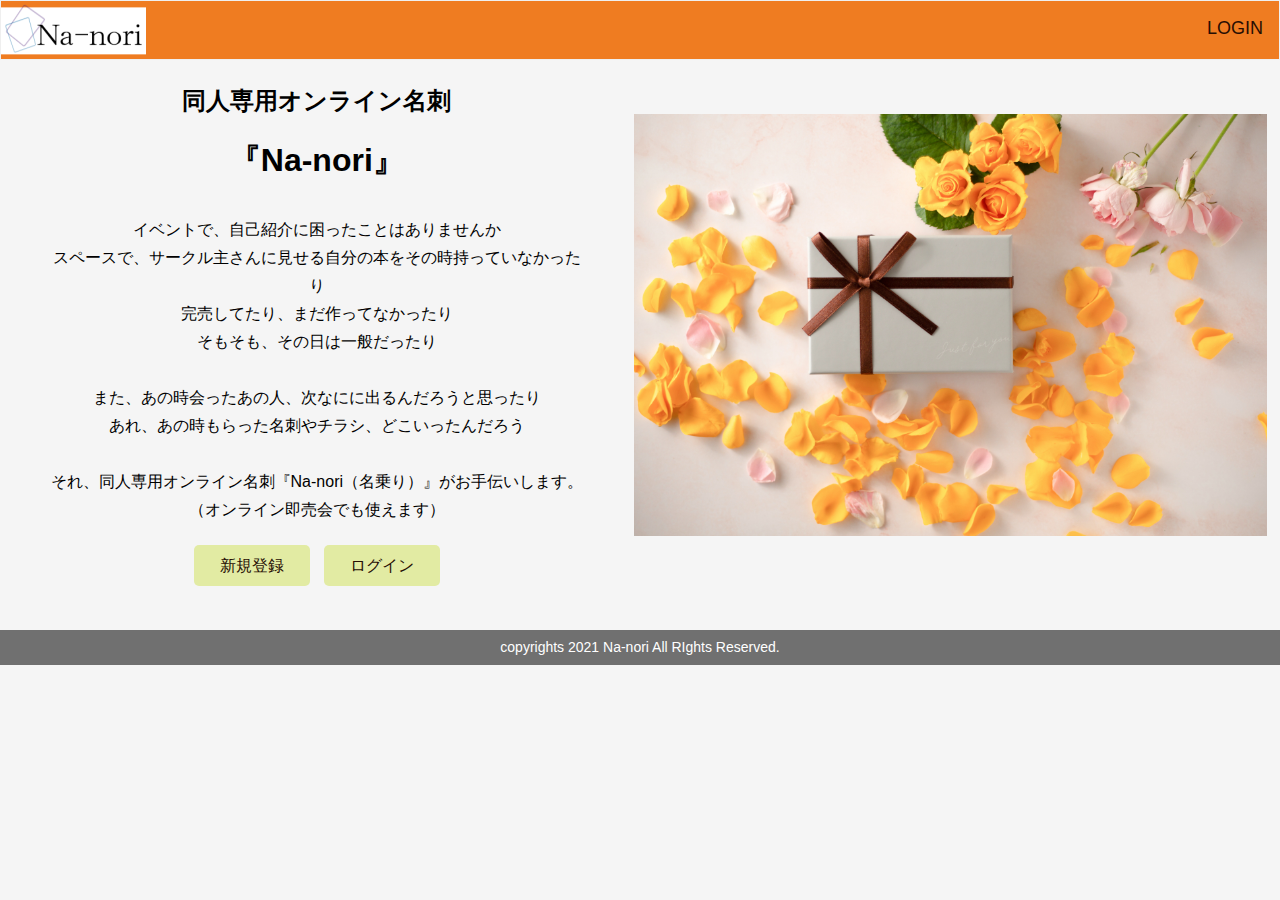
<file: index.html>
<!DOCTYPE html>
<html lang="ja">

<head>
    <meta charset="UTF-8">
    <meta name="viewport" content="width=device-width, initial-scale=1.0">
    <meta name="description" content="同人専用、オンライン名刺">
    <link href="https://fonts.googleapis.com/css?family=M+PLUS+1p" rel="stylesheet" />
    <link rel="stylesheet" type="text/css" href="css/reset.css" />
    <link rel="stylesheet" type="text/css" href="css/sanitize.css" />
    <link rel="stylesheet" type="text/css" href="css/style.css" />
    <link rel="icon" type="image/png" href="image/nanori_fabi.png">
    <title>名乗り β</title>
</head>

<body>
    <div id="home" class="top_top">
        <!-- <header>ヘッダー</header> -->
        <header class="page-header wrapper">
            <a href="index.html"><img src="image/nanori_logo.png" alt="名乗りロゴ"></a>
            <nav>
                <ul class="navi">
                    <!-- <li class="nav_box"><a href="#show">名刺を表示する</a></li>
          <li class="nav_box"><a href="#contact">名刺を取得する</a></li>
          <li class="nav_box"><a href="#daatbase">名刺を管理する</a></li> -->
                    <li class="nav_box"><a href="login.php">LOGIN</a></li>
                </ul>
            </nav>
        </header>

        <main>
            <div class="top_contents">
                <div class="top_text">
                    <div class="top_text_text">
                        <h2 class="top_title_h2">同人専用オンライン名刺</h2>
                        <h1 class="top_title_h1">『Na-nori』</h1>
                        <p><br>
                            イベントで、自己紹介に困ったことはありませんか<br>
                            スペースで、サークル主さんに見せる自分の本をその時持っていなかったり<br>
                            完売してたり、まだ作ってなかったり<br>
                            そもそも、その日は一般だったり<br>
                            <br>
                            また、あの時会ったあの人、次なにに出るんだろうと思ったり<br>
                            あれ、あの時もらった名刺やチラシ、どこいったんだろう<br>
                            <br>
                            それ、同人専用オンライン名刺『Na-nori（名乗り）』がお手伝いします。<br>
                            （オンライン即売会でも使えます）<br>
                        </p><br>
                        <a class="top_button_n" href="new_account.php">新規登録</a>
                        <a class="top_button_l" href="login.php">ログイン</a>
                    </div>
                </div>
                <div class="top_image">
                    <img class="top_jpg" src="image/4468051_m.jpg" alt="top_image">
                </div>
            </div>
        </main>
    </div><!-- /#home-->


    <!-- <footer>フッター</footer> -->
    <footer>
        <p>copyrights 2021 Na-nori All RIghts Reserved.</p>
    </footer>
</body>

</html>
</file>
<file: css/sanitize.css>
/*! sanitize.css v4.0.0 | CC0 License | github.com/10up/sanitize.css */

/* Display definitions
   ========================================================================== */

/**
 * Add the correct display in IE 9-.
 * 1. Add the correct display in Edge, IE, and Firefox.
 * 2. Add the correct display in IE.
 */

article,
aside,
details, /* 1 */
figcaption,
figure,
footer,
header,
main, /* 2 */
menu,
nav,
section,
summary { /* 1 */
	display: block;
}

/**
 * Add the correct display in IE 9-.
 */

audio,
canvas,
progress,
video {
	display: inline-block;
}

/**
 * Add the correct display in iOS 4-7.
 */

audio:not([controls]) {
	display: none;
	height: 0;
}

/**
 * Add the correct display in IE 10-.
 * 1. Add the correct display in IE.
 */

template, /* 1 */
[hidden] {
	display: none;
}

/* Elements of HTML (https://www.w3.org/TR/html5/semantics.html)
   ========================================================================== */

/**
 * 1. Remove repeating backgrounds in all browsers (opinionated).
 * 2. Add box sizing inheritence in all browsers (opinionated).
 */

*,
::before,
::after {
	background-repeat: no-repeat; /* 1 */
	box-sizing: inherit; /* 2 */
}

/**
 * 1. Add text decoration inheritance in all browsers (opinionated).
 * 2. Add vertical alignment inheritence in all browsers (opinionated).
 */

::before,
::after {
	text-decoration: inherit; /* 1 */
	vertical-align: inherit; /* 2 */
}

/**
 * 1. Add border box sizing in all browsers (opinionated).
 * 2. Add the default cursor in all browsers (opinionated).
 * 3. Add a flattened line height in all browsers (opinionated).
 * 4. Prevent font size adjustments after orientation changes in IE and iOS.
 */

html {
	box-sizing: border-box; /* 1 */
	cursor: default; /* 2 */
	font-family: sans-serif; /* 3 */
	line-height: 1.5; /* 3 */
	-ms-text-size-adjust: 100%; /* 4 */
	-webkit-text-size-adjust: 100%; /* 5 */
}

/* Sections (https://www.w3.org/TR/html5/sections.html)
   ========================================================================== */

/**
 * Remove the margin in all browsers (opinionated).
 */

body {
	margin: 0;
}

/**
 * Correct the font sizes and margins on `h1` elements within
 * `section` and `article` contexts in Chrome, Firefox, and Safari.
 */

h1 {
	font-size: 2em;
	margin: .67em 0;
}

/* Grouping content (https://www.w3.org/TR/html5/grouping-content.html)
   ========================================================================== */

/**
 * 1. Correct font sizing inheritance and scaling in all browsers.
 * 2. Correct the odd `em` font sizing in all browsers.
 */

code,
kbd,
pre,
samp {
	font-family: monospace, monospace; /* 1 */
	font-size: 1em; /* 2 */
}

/**
 * 1. Correct the height in Firefox.
 * 2. Add visible overflow in Edge and IE.
 */

hr {
	height: 0; /* 1 */
	overflow: visible; /* 2 */
}

/**
 * Remove the list style on navigation lists in all browsers (opinionated).
 */

nav ol,
nav ul {
	list-style: none;
}

/* Text-level semantics
   ========================================================================== */

/**
 * 1. Add a bordered underline effect in all browsers.
 * 2. Remove text decoration in Firefox 40+.
 */

abbr[title] {
	border-bottom: 1px dotted; /* 1 */
	text-decoration: none; /* 2 */
}

/**
 * Prevent the duplicate application of `bolder` by the next rule in Safari 6.
 */

b,
strong {
	font-weight: inherit;
}

/**
 * Add the correct font weight in Chrome, Edge, and Safari.
 */

b,
strong {
	font-weight: bolder;
}

/**
 * Add the correct font style in Android 4.3-.
 */

dfn {
	font-style: italic;
}

/**
 * Add the correct colors in IE 9-.
 */

mark {
	background-color: #ffff00;
	color: #000000;
}

/**
 * Add the correct vertical alignment in Chrome, Firefox, and Opera.
 */

progress {
	vertical-align: baseline;
}

/**
 * Correct the font size in all browsers.
 */

small {
	font-size: 83.3333%;
}

/**
 * Change the positioning on superscript and subscript elements
 * in all browsers (opinionated).
 * 1. Correct the font size in all browsers.
 */

sub,
sup {
	font-size: 83.3333%; /* 1 */
	line-height: 0;
	position: relative;
	vertical-align: baseline;
}

sub {
	bottom: -.25em;
}

sup {
	top: -.5em;
}

/*
 * Remove the text shadow on text selections (opinionated).
 * 1. Restore the coloring undone by defining the text shadow (opinionated).
 */

::-moz-selection {
	background-color: #b3d4fc; /* 1 */
	color: #000000; /* 1 */
	text-shadow: none;
}

::selection {
	background-color: #b3d4fc; /* 1 */
	color: #000000; /* 1 */
	text-shadow: none;
}

/* Embedded content (https://www.w3.org/TR/html5/embedded-content-0.html)
   ========================================================================== */

/*
 * Change the alignment on media elements in all browers (opinionated).
 */

audio,
canvas,
iframe,
img,
svg,
video {
	vertical-align: middle;
}

/**
 * Remove the border on images inside links in IE 10-.
 */

img {
	border-style: none;
}

/**
 * Change the fill color to match the text color in all browsers (opinionated).
 */

svg {
	fill: currentColor;
}

/**
 * Hide the overflow in IE.
 */

svg:not(:root) {
	overflow: hidden;
}

/* Links (https://www.w3.org/TR/html5/links.html#links)
   ========================================================================== */

/**
 * 1. Remove the gray background on active links in IE 10.
 * 2. Remove the gaps in underlines in iOS 8+ and Safari 8+.
 */

a {
	background-color: transparent; /* 1 */
	-webkit-text-decoration-skip: objects; /* 2 */
}

/**
 * Remove the outline when hovering in all browsers (opinionated.
 */

:hover {
	outline-width: 0;
}

/* Tabular data (https://www.w3.org/TR/html5/tabular-data.html)
   ========================================================================== */

/*
 * Remove border spacing in all browsers (opinionated).
 */

table {
	border-collapse: collapse;
	border-spacing: 0;
}

/* transform-style:  (https://www.w3.org/TR/html5/forms.html)
   ========================================================================== */

/**
 * 1. Remove the default styling in all browsers (opinionated).
 * 3. Remove the margin in Firefox and Safari.
 */

button,
input,
select,
textarea {
	background-color: transparent; /* 1 */
	border-style: none; /* 1 */
	color: inherit; /* 1 */
	font-size: 1em; /* 1 */
	margin: 0; /* 3 */
}

/**
 * Correct the overflow in IE.
 * 1. Correct the overflow in Edge.
 */

button,
input { /* 1 */
	overflow: visible;
}

/**
 * Remove the inheritance in Edge, Firefox, and IE.
 * 1. Remove the inheritance in Firefox.
 */

button,
select { /* 1 */
	text-transform: none;
}

/**
 * 1. Prevent the WebKit bug where (2) destroys native `audio` and `video`
 *    controls in Android 4.
 * 2. Correct the inability to style clickable types in iOS and Safari.
 */

button,
html [type="button"], /* 1 */
[type="reset"],
[type="submit"] {
	-webkit-appearance: button; /* 2 */
}

/**
 * Remove the inner border and padding in Firefox.
 */

::-moz-focus-inner {
	border-style: none;
	padding: 0;
}

/**
 * Correct the focus styles unset by the previous rule.
 */

:-moz-focusring {
	outline: 1px dotted ButtonText;
}

/**
 * Correct the border, margin, and padding in all browsers.
 */

fieldset {
	border: 1px solid #c0c0c0;
	margin: 0 2px;
	padding: .35em .625em .75em;
}

/**
 * 1. Correct the text wrapping in Edge and IE.
 * 2. Remove the padding so developers are not caught out when they zero out
 *    `fieldset` elements in all browsers.
 */

legend {
	display: table; /* 1 */
	max-width: 100%; /* 1 */
	padding: 0; /* 2 */
	white-space: normal; /* 1 */
}

/**
 * 1. Remove the vertical scrollbar in IE.
 * 2. Change the resize direction on textareas in all browsers (opinionated).
 */

textarea {
	overflow: auto; /* 1 */
	resize: vertical; /* 2 */
}

/**
 * Remove the padding in IE 10-.
 */

[type="checkbox"],
[type="radio"] {
	padding: 0;
}

/**
 * Correct the cursor style on increment and decrement buttons in Chrome.
 */

::-webkit-inner-spin-button,
::-webkit-outer-spin-button {
	height: auto;
}

/**
 * 1. Correct the odd appearance in Chrome and Safari.
 * 2. Correct the outline style in Safari.
 */

[type="search"] {
	-webkit-appearance: textfield; /* 1 */
	outline-offset: -2px; /* 2 */
}

/**
 * Remove the inner padding and cancel buttons in Chrome and Safari for OS X.
 */

::-webkit-search-cancel-button,
::-webkit-search-decoration {
	-webkit-appearance: none;
}

/**
 * Correct the text style on placeholders in Chrome, Edge, and Safari.
 */

::-webkit-input-placeholder {
	color: inherit;
	opacity: .54;
}

/**
 * 1. Correct the inability to style clickable types in iOS and Safari.
 * 2. Change font properties to `inherit` in Safari.
 */

::-webkit-file-upload-button {
	-webkit-appearance: button; /* 1 */
	font: inherit; /* 2 */
}

/* WAI-ARIA (https://www.w3.org/TR/html5/dom.html#wai-aria)
   ========================================================================== */

/**
 * Change the cursor on busy elements (opinionated).
 */

[aria-busy="true"] {
	cursor: progress;
}

/*
 * Change the cursor on control elements (opinionated).
 */

[aria-controls] {
	cursor: pointer;
}

/*
 * Change the cursor on disabled, not-editable, or otherwise
 * inoperable elements (opinionated).
 */

[aria-disabled] {
	cursor: default;
}

/* User interaction (https://www.w3.org/TR/html5/editing.html)
   ========================================================================== */

/*
 * Remove the tapping delay on clickable elements (opinionated).
 * 1. Remove the tapping delay in IE 10.
 */

a,
area,
button,
input,
label,
select,
textarea,
[tabindex] {
	-ms-touch-action: manipulation; /* 1 */
	touch-action: manipulation;
}

/*
 * Change the display on visually hidden accessible elements (opinionated).
 */

[hidden][aria-hidden="false"] {
	clip: rect(0, 0, 0, 0);
	display: inherit;
	position: absolute;
}

[hidden][aria-hidden="false"]:focus {
	clip: auto;
}
</file>
<file: css/style.css>
@charset "UTF-8";

body{
	font-family: Roboto, "Yu Gothic Medium", "游ゴシック Medium", YuGothic, "游ゴシック体", "ヒラギノ角ゴ Pro W3", "メイリオ", sans-serif;
	line-height: 1.75;
	font-size: 16px;
	text-align: center;
  background-color: whitesmoke;
	display: flex;
	flex-direction: column;
	flex: 1;
  /* background-color: #fedfe1; */
  /* background-image: linear-gradient(90deg, #d9a7c7, #fefade); */
}
a {
  color: #270e03;
}
a:link, a:visited, a:hover, a:active {
  color: #270e03;
}
main{
  flex: 1;
}

/*　パディングをサイズ内側にする処理　*/
* {
	padding:0;
	margin:0;
	-webkit-box-sizing: border-box;
	-moz-box-sizing: border-box;
	-o-box-sizing: border-box;
	-ms-box-sizing: border-box;
	box-sizing: border-box;
}

/* HEDDER */
.page-header{
	display: flex;
	justify-content: space-between;
	font-size: 18px;
	height: 60px;
	border: 1px #efefef solid;
  background-color: #ef7c21;
}
/* navi */
.navi{
	display: flex;
	list-style: none;
	justify-content: right;
}
.nav_box{
	padding-left: 20px;
	padding-top: 12px;
	padding-right: 16px;
}

/*  トップ ページ */
.top_top{
  background-size: cover;
	background-position: center top;
  background-repeat: no-repeat;
  flex: 1;
}
.top_contents{
  display: flex;
  align-items: center;
  width: 99%;
  padding-top: 10px;
}
.top_image{
  width: 50%;
}
.top_text{
  width: 50%;
  display: flex;
  justify-content: center;
  align-items: center;
}
.top_text_text{
  width: 85%;
}
.top_jpg{
  width: 100%;
  height: 100%;
  object-fit: cover;
}

/*  ボタン エリア */
.top_button_n{
	background: #e2eba3;
	border-radius: 5px;
	padding: 12px 26px;
	margin-right: 10px;
}
.top_button_l{
	background: #e2eba3;
	border-radius: 5px;
	padding: 12px 26px;
}
.edit_button{
	background: #e2eba3;
	border-radius: 5px;
	padding: 12px 26px 12px 26px;
  margin-right: 0 0 30px 30px;
}
.newdata_button{
  display: flex;
  justify-content: center;
  align-items: center;
  margin-bottom: 20px;
}
.file_button{
	background: #e2eba3;
	border-radius: 5px;
	padding: 12px 26px;
  margin-top: 10px;
}
.qr_button{
	background: #e2eba3;
	border-radius: 5px;
	padding: 12px 26px;
  margin-top: 10px;
}
.guest_button{
	background: #e2eba3;
	border-radius: 5px;
	padding: 12px 26px;
  margin-top: 10px;
}

/*  ログインページ */
.login_top{
  background-size: cover;
	background-position: center top;
  background-repeat: no-repeat;
}
.login_button{
	padding-top: 30px;
}
.login_box{
  padding-top: 20px;
}


/* トップ	 文字装飾 */
.title_text{
	text-align: center;
	color: white;
	font-style: italic;
}
.title_h1{
	font-size: 48px;
	padding-top: 100px;
}
.title_p{
	font-size: 36px;
}


h1{
  text-align: center;
  padding: 10px 0px 0px 0px;
  margin: 0 0 0 0;
}
h2{
  text-align: center;
  padding: 10px 0px 0px 0px;
  margin: 0 0 0 0;
}


/* 自分名刺 */
.my_page_contents{
	display: flex;
	justify-content: space-between;
	margin-top: 50px;
	margin-bottom: 50px;
}
.myCard_left{
	width: 40%;
}
.myCard_right{
	width: 60%;
}
.card_edit{
  display: flex;
  flex-direction: column;
  justify-content: center;
  align-items: center;
}
.file_upload{
  width: 350px;
  padding: 10px 0 10px 0;
}
.fa-twitter{
  font-family: "Font Awesome 5 Brands";
  content: '\f099';
	color: #55acee;
	font-size: 30px;
	padding-top: 20px;
}
/* .invisible {
	display: none;
}

#tr1{
	background-color: #ccc;
}
#tr2{
	background-color: yellow;
}
#tr3{
	background-color: pink;
} */

/*  マイページ 装飾 エリア */
.list_1_table table{
  width: 100%;
  border-collapse: collapse;
}

.list_1_table table tr{
  border-bottom: solid 2px white;
}

.list_1_table table tr:last-child{
  border-bottom: none;
}

.list_1_table table th{
  position: relative;
  text-align: left;
  width: 30%;
  background-color: #52c2d0;
  color: white;
  text-align: center;
  /* padding: 10px 0; */
  padding: 2px 5px 2px 5px;
}

.list_1_table table th:after{
  display: block;
  content: "";
  width: 0px;
  height: 0px;
  position: absolute;
  top:calc(50% - 10px);
  right:-10px;
  border-left: 10px solid #52c2d0;
  border-top: 10px solid transparent;
  border-bottom: 10px solid transparent;
}

.list_1_table table td{
  text-align: left;
  width: 70%;
  text-align: center;
  background-color: #eee;
  padding: 10px 0;
}

/*  入力フォーム 装飾 エリア */
.form_1_table form{
  width: 100%;
  border-collapse: collapse;
}
.form_1_table label:last-child{
  border-bottom: none;
}
.form_1_table label{
	display: flex;
	flex-direction: column;
  border-bottom: solid 2px white;
  position: relative;
  width: 30%;
  background-color: #6d26be;
  color: white;
  text-align: center;
  /* padding: 10px 0; */
  padding: 2px 5px 2px 5px;
}
.form_1_table label:after{
  display: block;
  content: "";
  width: 0px;
  height: 0px;
  position: absolute;
  top:calc(50% - 10px);
  right:-10px;
  /* border-left: 10px solid #c5b2db; */
  border-left: 10px solid #6d26be;
  border-top: 10px solid transparent;
  border-bottom: 10px solid transparent;
}
.form_1_table input{
  /* text-align: left; */
  width: 70%;
  text-align: center;
  background-color: #eee;
  padding: 10px 0;
	border-style: solid;
}

/* QR */
.qr_index{
  padding: 200px 0 200px 0;
}
.show-qr{
  text-align: center;
  padding-top: 50px;
}

/* guest_get_page */
.guest_get_confirm{
  display: flex;
  justify-content: center;
  padding: 50px 0 20px 0;

}

/* guest_page */
.guest_contents{
  display: flex;
  justify-content: center;
}
/* .guest_page_box{
  display: flex;
  justify-content: center;
} */
.guest_image{
  display: flex;
  justify-content: center;
}
.guest_table{
  background-color: #eee;
  padding: 10px;
  margin: 20px;
  
}
.guest_table table td{
  margin: 10px;
}

/*  ゲストページ 装飾 エリア */
.guest_page_table table{
  width: 100%;
  border-collapse: collapse;
}
.guest_page_table table tr{
  border-bottom: solid 2px white;
}
.guest_page_table table tr:last-child{
  border-bottom: none;
}
.guest_page_table table th{
  position: relative;
  text-align: left;
  width: 30%;
  background-color: #FFBF11;
  color: white;
  text-align: center;
  /* padding: 10px 0; */
  padding: 2px 5px 2px 5px;
}
.guest_page_table table th:after{
  display: block;
  content: "";
  width: 0px;
  height: 0px;
  position: absolute;
  top:calc(50% - 10px);
  right:-10px;
  border-left: 10px solid #FFBF11;
  border-top: 10px solid transparent;
  border-bottom: 10px solid transparent;
}
.guest_page_table table td{
  text-align: left;
  width: 70%;
  text-align: center;
  background-color: #eee;
  padding: 10px 0;
}


.error_message{
  color: red;
  margin: 10px 0 10px 0;
}


/* FOOTER */
footer{
	background-color:#707070;
	color: white;
	font-size: 14px;
	margin-top: 50px;
}
footer p{
	padding: 5px;
}
</file>
